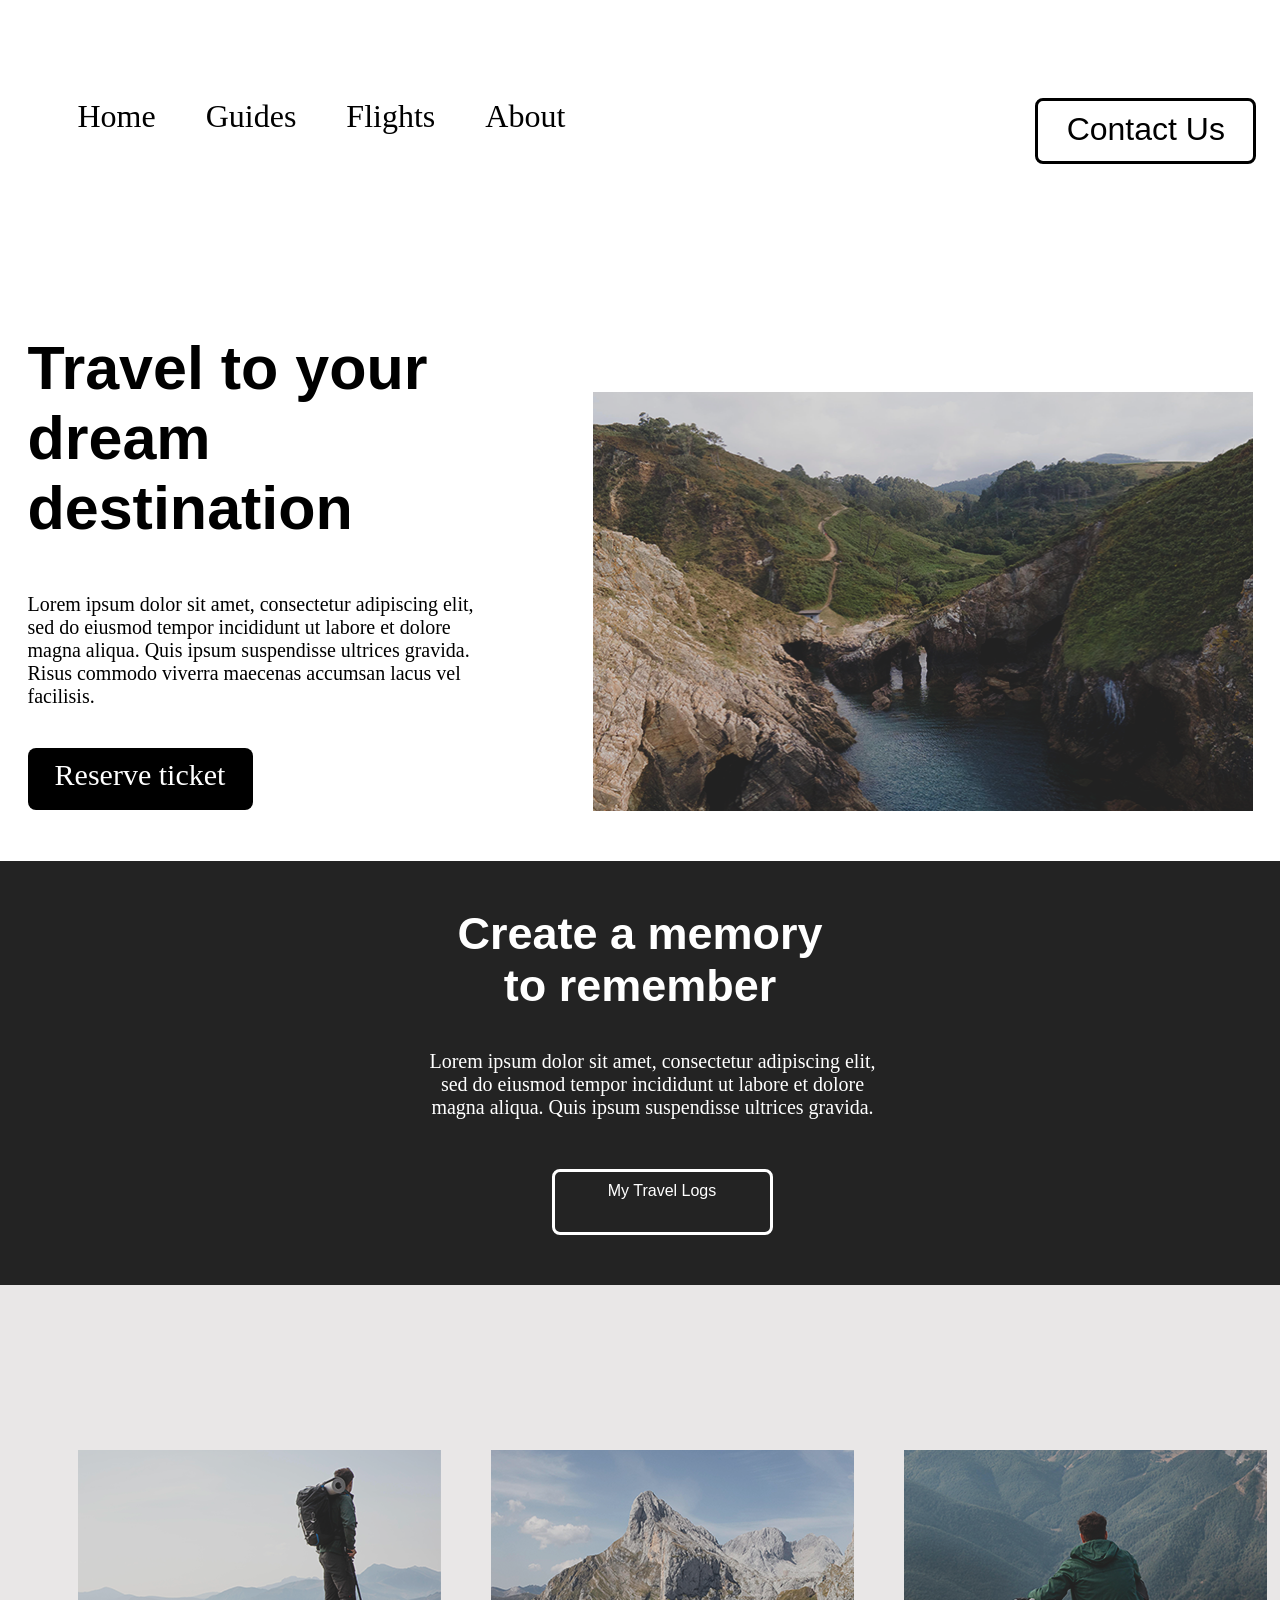
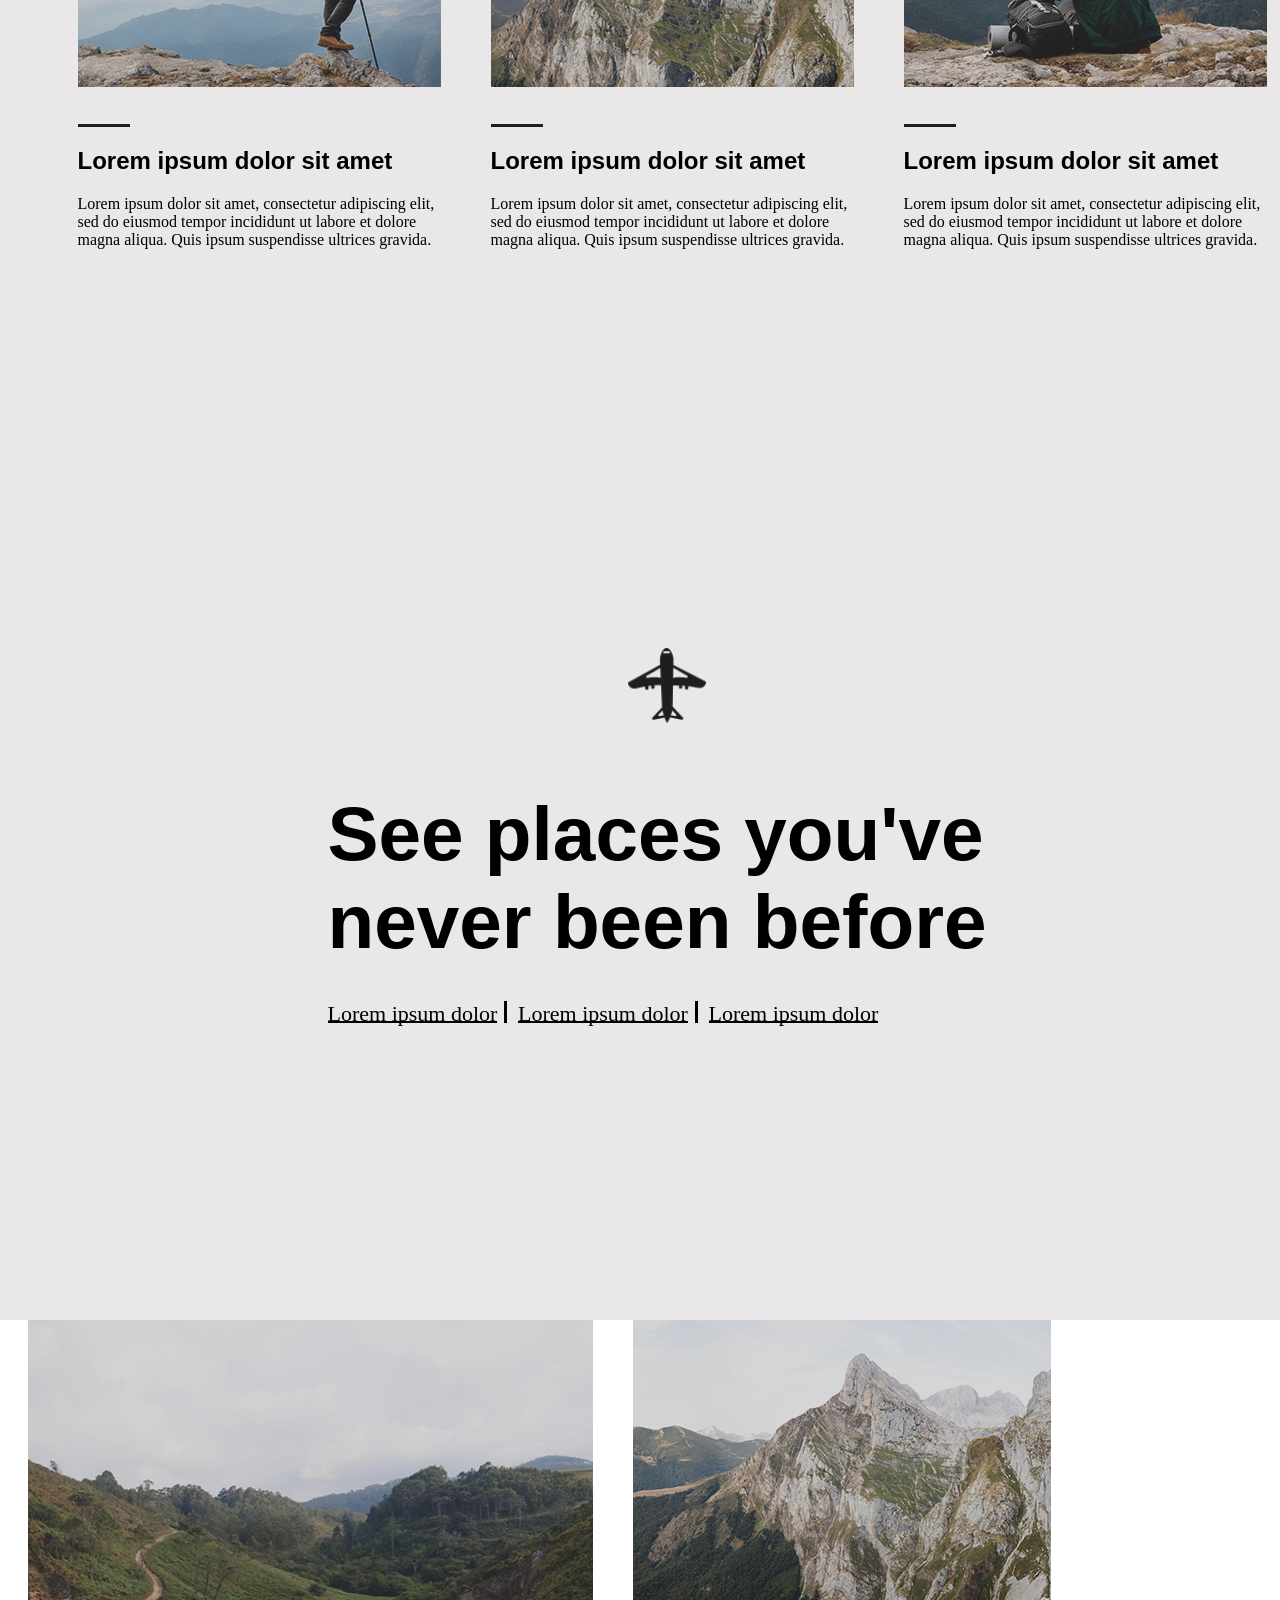
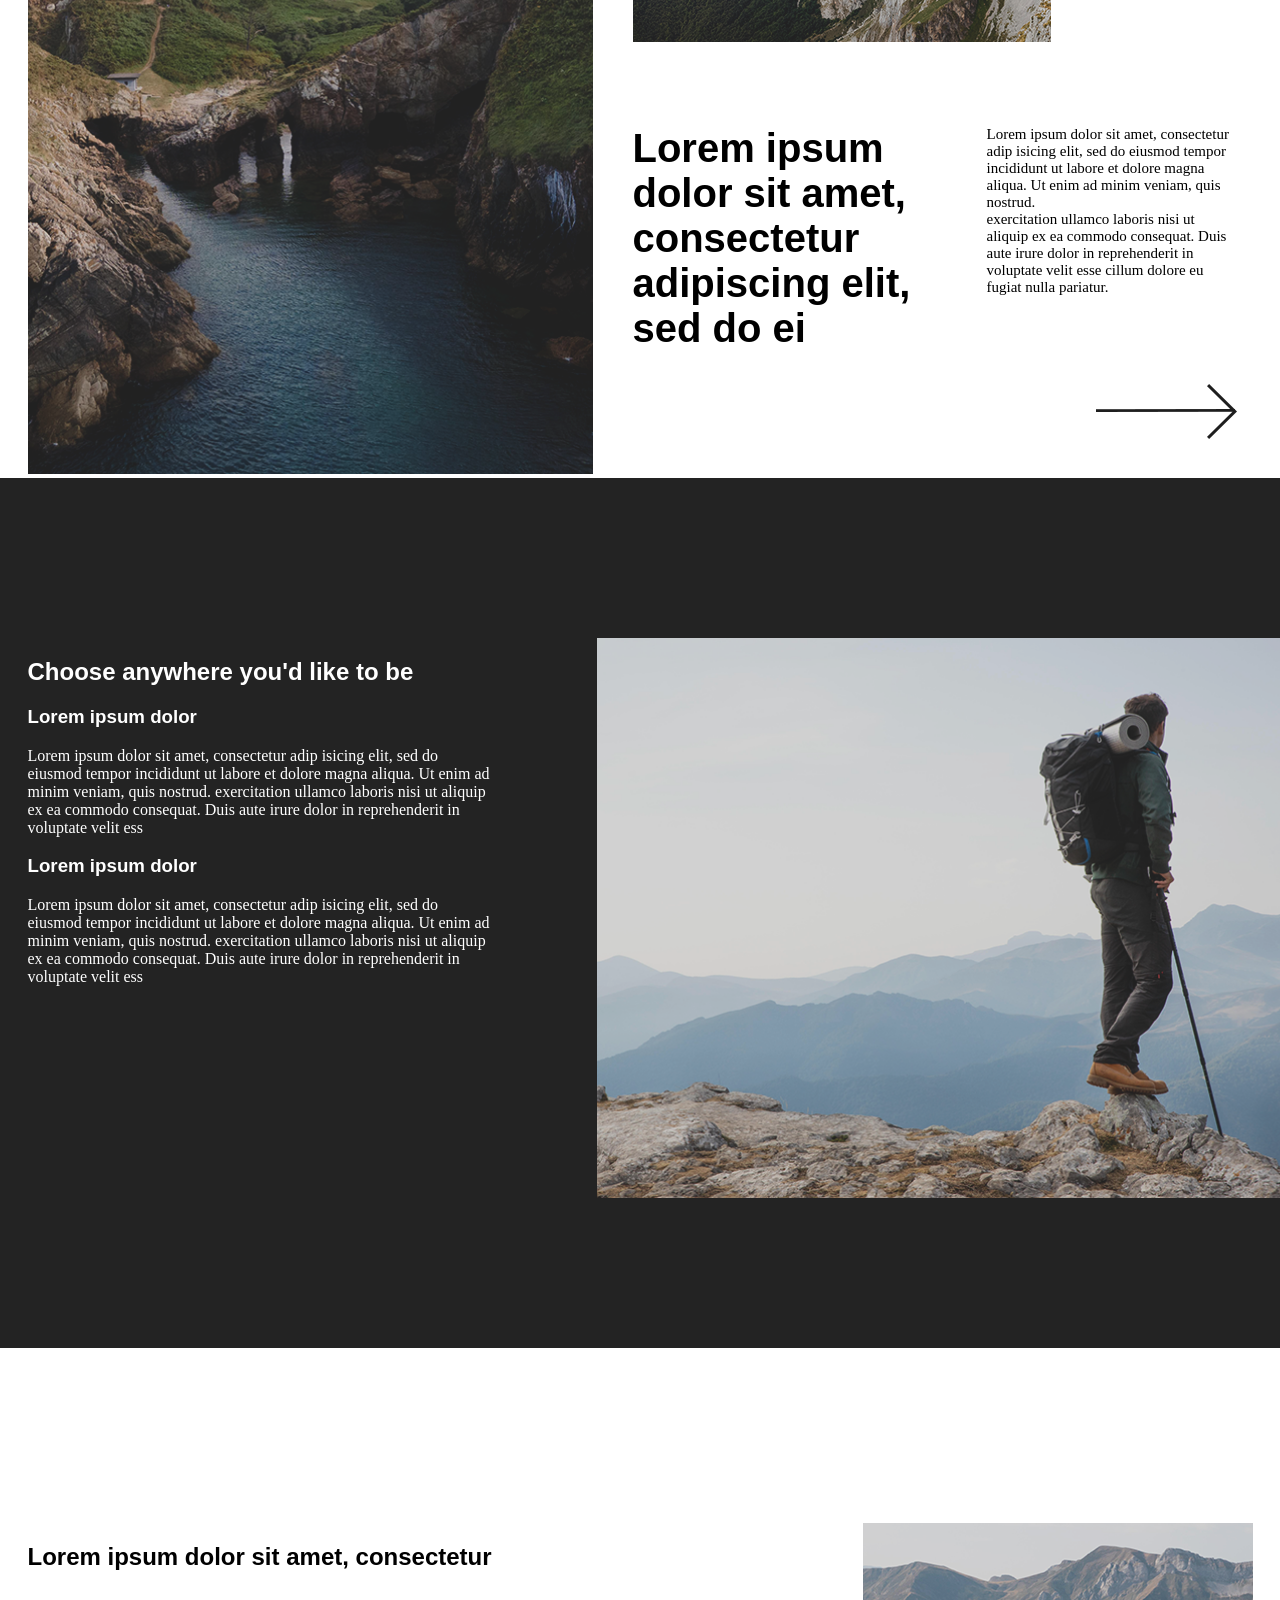
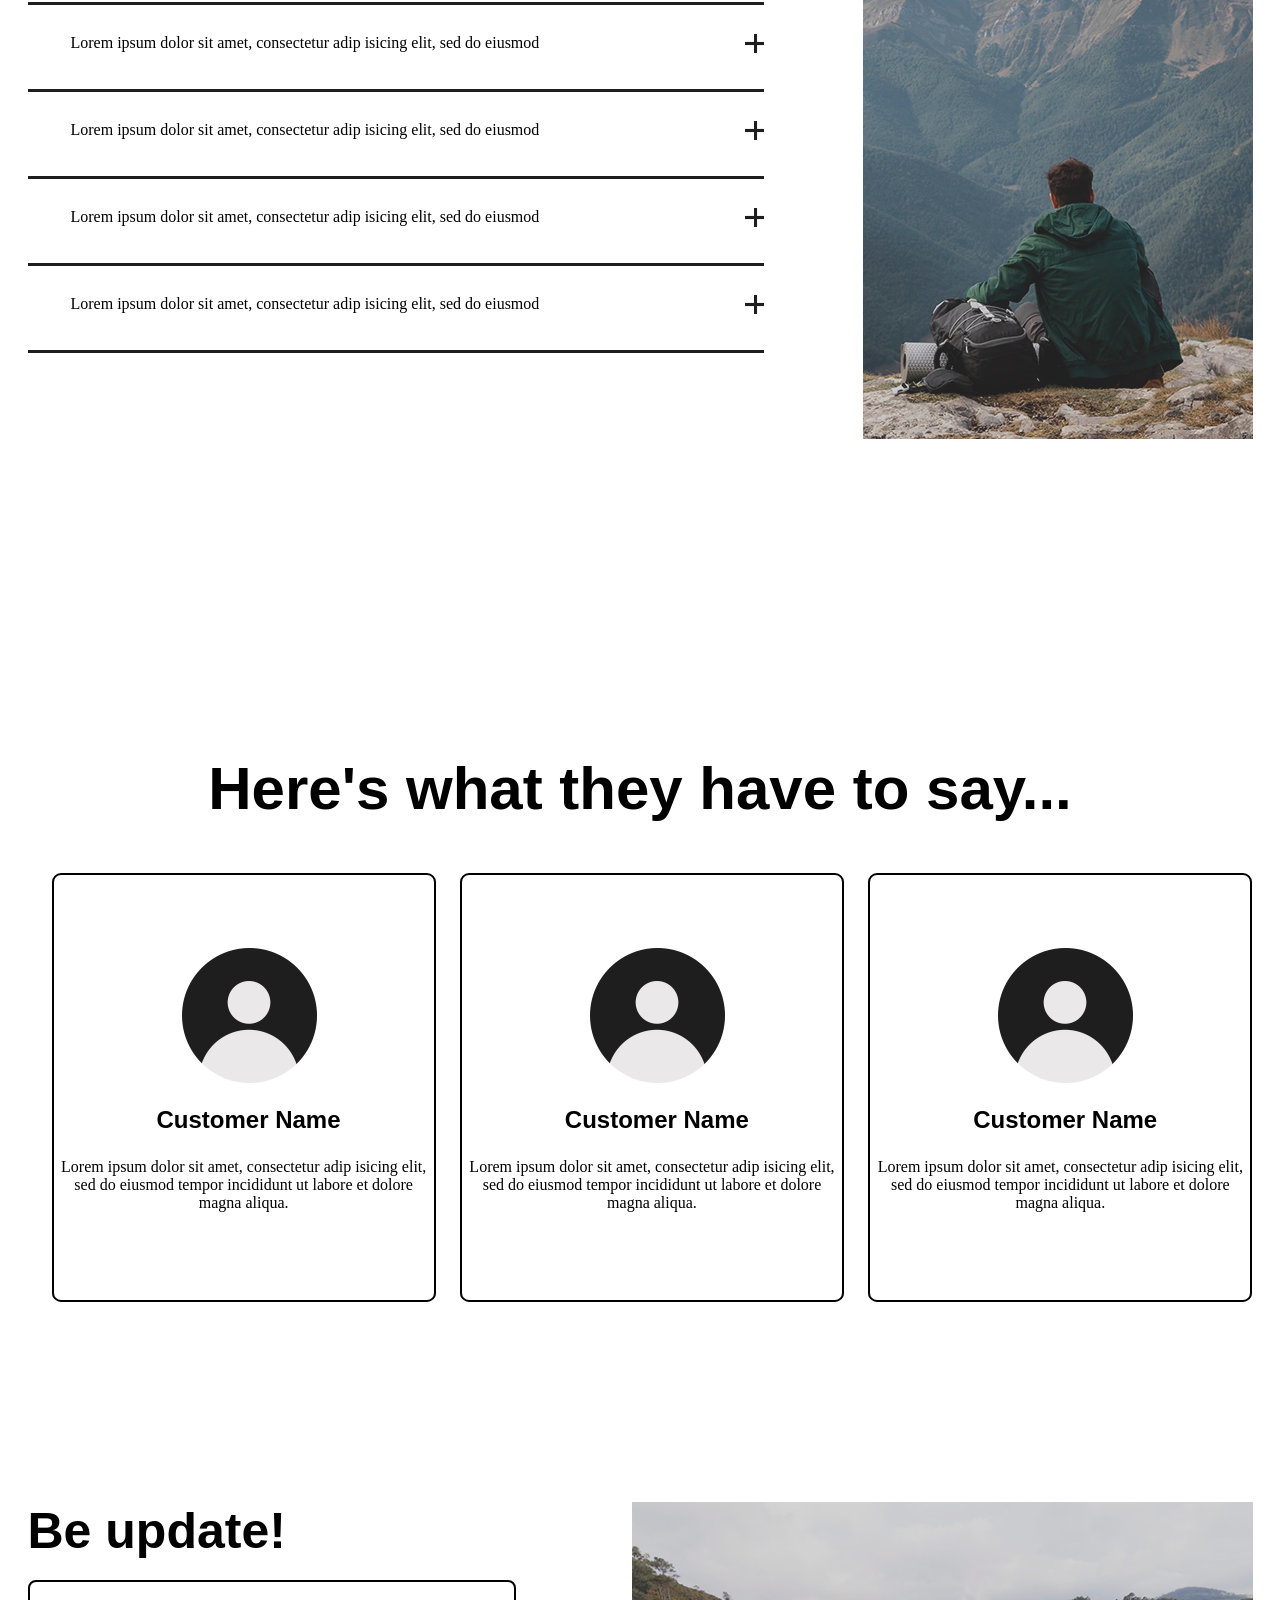
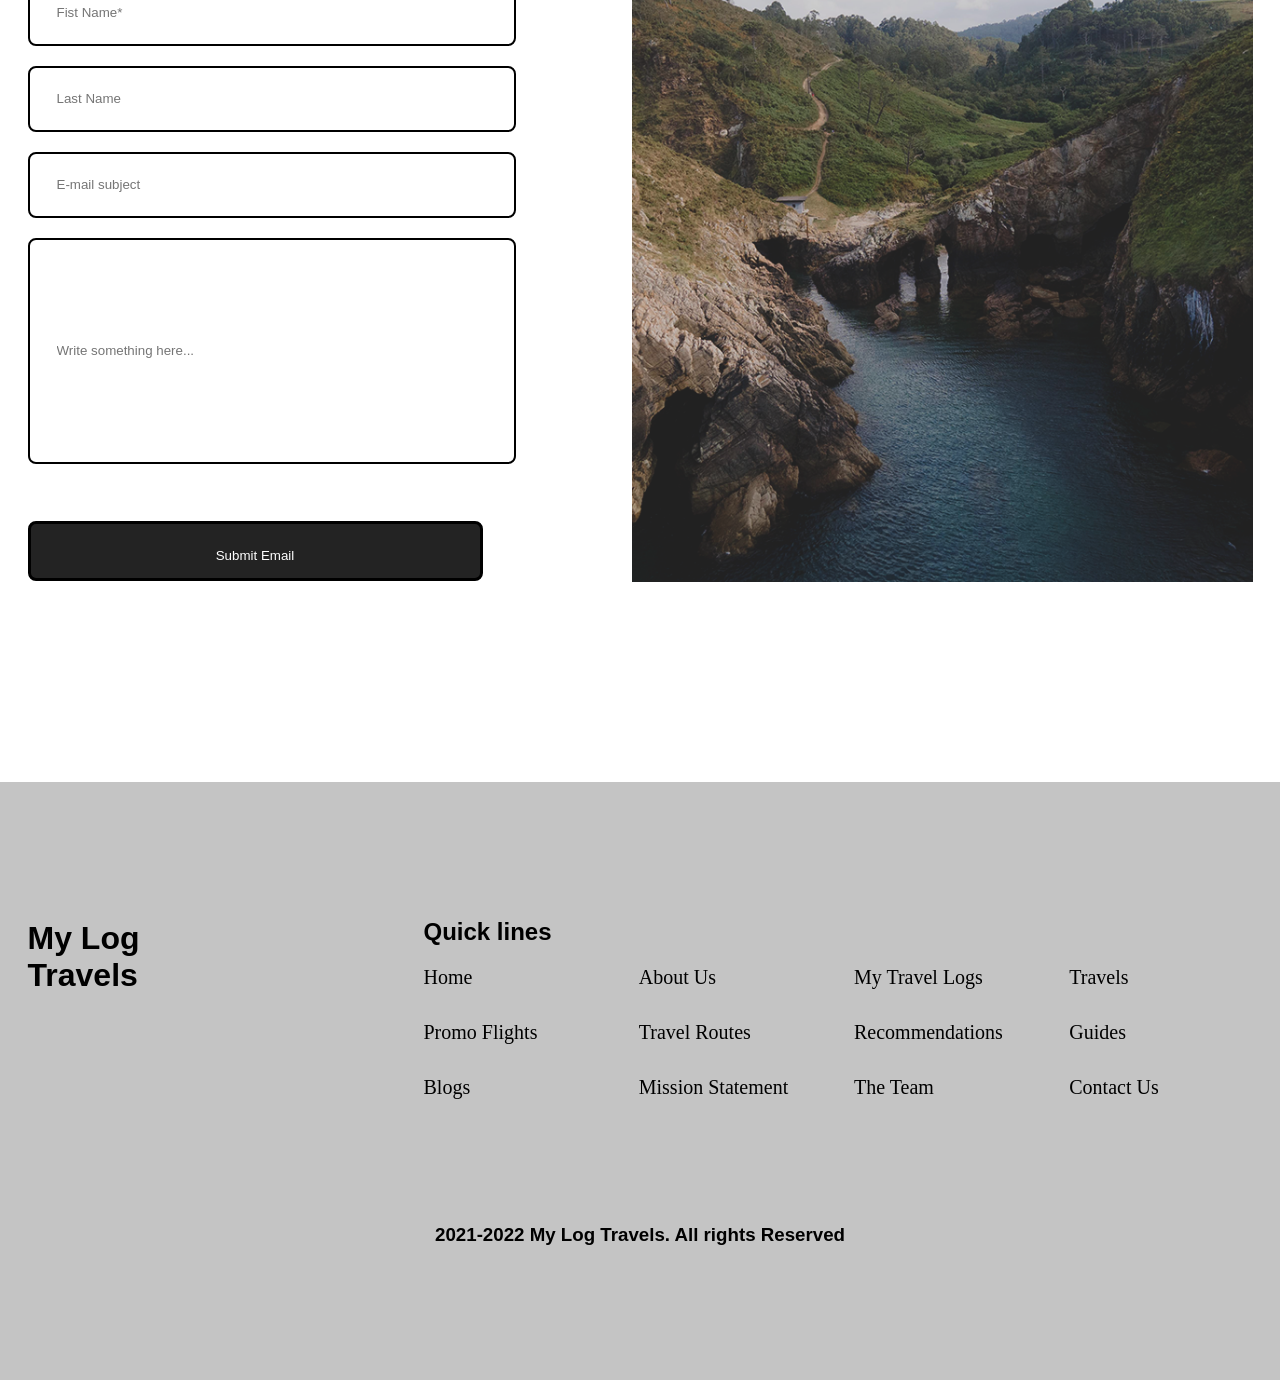
<file: index.html>
<!DOCTYPE html>
<html>
<head lang="eng">
	<meta charset="utf-8">
	<title></title>
	<link rel="stylesheet" type="text/css" href="css/main.css">
	<meta name="yandex-verification" content="d507eb4949b59007" />
	<meta name="viewport" content="width=device-width, initial-scale=1">
</head>
<body>
<header class="header">
	<div class="container">
		<div class="wrapper">
			<div class="offer">
				<div class="main-menu">	
					<a href="#" class="main1">Home</a>
					<a href="#" class="main1">Guides</a>
					<a href="#" class="main1" >Flights</a>
					<a href="#" class="main1" >About</a>	
					<a href="#" class='btn'>Contact Us</a>
				</div>
			</div>
		</div>
	</div>
	
</header>
<section class="learn">
	<div class="container">
		<div class="wrap">
		<div class="travel">
			<h1 class="travel-text">Travel to your dream destination</h1>
			<p class="travel-opis">Lorem ipsum dolor sit amet, consectetur adipiscing elit, sed do eiusmod tempor incididunt ut labore et dolore magna aliqua. Quis ipsum suspendisse ultrices gravida. Risus commodo viverra maecenas accumsan lacus vel facilisis. </p>
			<a href="#" class="rev-ticket">Reserve ticket</a>
		</div>
		<img src="img/wrs.png" class="wrs">
		</div>
	</div>
</section>
<section class="memory">
	<div class="container">
		<div class="memory-title">
			<h1 class="memory-text">Create a memory <br>to remember </h1>
			<p class="travel-opisa">Lorem ipsum dolor sit amet, consectetur adipiscing elit, sed do eiusmod tempor incididunt ut labore et dolore magna aliqua. Quis ipsum suspendisse ultrices gravida. </p>
			<a href="#" class="btn-logs">My Travel Logs</a>


		</div>
	</div>
</section>
<section class="example">
	<div class="container">
		<div class="photo-example">
			<div class="photo-travel">
				<img src="img/photo1.png">
				<img src="img/goriz.png" class="line">
				<h2>Lorem ipsum dolor sit amet</h2>
				<p>Lorem ipsum dolor sit amet, consectetur adipiscing elit, sed do eiusmod tempor incididunt ut labore et dolore magna aliqua. Quis ipsum suspendisse ultrices gravida. </p>
				
			</div> 
			<div class="photo-travel png2">
				<img src="img/photo2.png">
				<img src="img/goriz.png" class="line">
				<h2>Lorem ipsum dolor sit amet</h2>
				<p>Lorem ipsum dolor sit amet, consectetur adipiscing elit, sed do eiusmod tempor incididunt ut labore et dolore magna aliqua. Quis ipsum suspendisse ultrices gravida. </p>
				
			</div>
			<div class="photo-travel png3">
				<img src="img/photo3.png">
				<img src="img/goriz.png" class="line">
				<h2>Lorem ipsum dolor sit amet</h2>
				<p>Lorem ipsum dolor sit amet, consectetur adipiscing elit, sed do eiusmod tempor incididunt ut labore et dolore magna aliqua. Quis ipsum suspendisse ultrices gravida. </p>
				
			</div>
		</div>
	</div>
</section>

<section class="airlane">
	<div class="container">
		<img src="img/Airplace Icon.png" class="air-ops">
		<div class="air-offer">
			<h2>See places you've <br> never been before</h2>
					</div>
						<div class="air-silll">
							<div class="air-sill sil1">
								<a href="#" class="air">Lorem ipsum dolor</a>
								<img src="img/vertical.png" class="vertical1">
							</div>
							<div class="air-sill sil2">
								<a href="#" class="air">Lorem ipsum dolor</a>
								<img src="img/vertical.png" class="vertical1">
							</div>
							<div class="air-sill sil3">
								<a href="#" class="air">Lorem ipsum dolor</a>
								</div>
						</div>
	</div>	
</section>

<section class="skala">
	<div class="container">
		<div class="skalyski">
			<div class="skala-png">
				<img src="img/skala.png" class="skaly">
			</div>
			<div class="skalyhka">
				<img src="img/skaly1.png">
					<div class="skaly-offer">
						<h2 class="skaly-offer-h2">Lorem ipsum dolor sit amet, consectetur adipiscing elit, sed do ei</h2>
						<p class="skaly-offer-p">Lorem ipsum dolor sit amet, consectetur adip isicing elit, sed do eiusmod tempor incididunt ut labore et dolore magna aliqua. Ut enim ad minim veniam, quis nostrud.
		<br>
		 exercitation ullamco laboris nisi ut aliquip ex ea commodo consequat. Duis aute irure dolor in reprehenderit in voluptate velit esse cillum dolore eu fugiat nulla pariatur.</p>
		 	
		 	</div>
		 	<img src="img/strelka.png" class="strelka">
		</div>
		</div>
	</div>
	
</section>


<section class="choose">
	<div class="container">
		<div class="wrap-choose">
			<div class="text-choose">
				<h2 class="Title-choose"> Choose anywhere you'd like to be </h2>
				<h3 class="offer-text-choose">Lorem ipsum dolor</h3>
				<p class="offer-obozor-choose"> Lorem ipsum dolor sit amet, consectetur adip isicing elit, sed do eiusmod tempor incididunt ut labore et dolore magna aliqua. Ut enim ad minim veniam, quis nostrud. exercitation ullamco laboris nisi ut aliquip ex ea commodo consequat. Duis aute irure dolor in reprehenderit in voluptate velit ess</p>
				<h3 class="offer-text-choose">Lorem ipsum dolor</h3>
				<p class="offer-obozor-choose">Lorem ipsum dolor sit amet, consectetur adip isicing elit, sed do eiusmod tempor incididunt ut labore et dolore magna aliqua. Ut enim ad minim veniam, quis nostrud. exercitation ullamco laboris nisi ut aliquip ex ea commodo consequat. Duis aute irure dolor in reprehenderit in voluptate velit ess</p>
			</div>
			<img src="img/chel-stoit.png" class="chel-stoit">
			
		</div>
		
	</div>
	
</section>

<section class="menu-opis">
	<div class="container">
		<div class="full-menu">
			<div class="Lorem">
				<h1>Lorem ipsum dolor sit amet, consectetur	</h1>
				<div class="panel">
					<img src="img/rectangle.png" class="rectangle" >
					<div class="panel-1">
						<p class="panel-text">Lorem ipsum dolor sit amet, consectetur adip isicing elit, sed do eiusmod</p>
						<img src="img/cross.png" class="cross">
					</div>
					<img src="img/rectangle.png" class="rectangle" >
					<div class="panel-1">
						<p class="panel-text">Lorem ipsum dolor sit amet, consectetur adip isicing elit, sed do eiusmod</p>
						<img src="img/cross.png" class="cross">
					</div>
					<img src="img/rectangle.png" class="rectangle" >

					<div class="panel-1">
						<p class="panel-text">Lorem ipsum dolor sit amet, consectetur adip isicing elit, sed do eiusmod</p>
						<img src="img/cross.png" class="cross">
					</div>
					<img src="img/rectangle.png" class="rectangle" >
					<div class="panel-1">
						<p class="panel-text">Lorem ipsum dolor sit amet, consectetur adip isicing elit, sed do eiusmod</p>
						<img src="img/cross.png" class="cross">
					</div>
					<img src="img/rectangle.png" class="rectangle" >
				</div>
			
			</div>
			<img src="img/lorem.png" class="lorem-photo">
		</div>	
	</div>
	
</section>


<section class="corusel">
	<div class="container">
		<div class="coruseling">
			<h1>Here's what they have to say...</h1>
		</div>
		<div class="pognali">
			<div class="card">
				<img src="img/ellipse.png" class="ellipse">
				<h2 class="cust-name">Customer Name</h2>
<!-- 					<div class="arrow-left">
						<img src="img/arrow-left.png">
					</div> -->
				<p class="cust-text">Lorem ipsum dolor sit amet, consectetur adip isicing elit, sed do eiusmod tempor incididunt ut labore et dolore magna aliqua.</p>
			</div>
			<div class="card">
				<img src="img/ellipse.png" class="ellipse">
				<h2 class="cust-name">Customer Name</h2>
				<p class="cust-text">Lorem ipsum dolor sit amet, consectetur adip isicing elit, sed do eiusmod tempor incididunt ut labore et dolore magna aliqua.</p>
			</div>
			<div class="card">
				<img src="img/ellipse.png" class="ellipse">
				<h2 class="cust-name">Customer Name</h2>
				<p class="cust-text">Lorem ipsum dolor sit amet, consectetur adip isicing elit, sed do eiusmod tempor incididunt ut labore et dolore magna aliqua.</p>
			</div>
			
		</div>
	</div>
</section>
<section class="mail">
	<div class="container">
		<div class="fomoch">
			
			<div class="forms">

				<form>
					<h1 class="corusel-titile"> Be update!</h1>
					<input type="name" name="name" required="" placeholder="Fist Name*" class="input">
					<input type="l-name" name="l-name" required="" placeholder="Last Name" class="input">
					<input type="mail" name="mail" required="" placeholder="E-mail subject" class="input">
					<input type="writ" name="write" placeholder="Write something here..." class="input-opisanie">
					<button type="submit" class="btnser"> Submit Email</button>
				</form>

				<img src="img/forms.png" class="forms-photo">
			</div>
			
		</div>
	</div> 
	
</section>
</body>
<footer class='footer'>
	<div class="container">
		<div class="footer-text">
			<h1>My Log <br>
			Travels</h1>
				<div class="grids">
						<h2>Quick lines</h2>
							<div class="grid">
								<a  class="credits-a" href="#">Home</a>
								<a class="credits-a" href="#">About Us</a>
								<a class="credits-a" href="#">My Travel Logs</a>
								<a class="credits-a" href="#">Travels</a>
								<a class="credits-a" href="#">Promo Flights</a>
								<a class="credits-a" href="#">Travel Routes</a>
								<a class="credits-a" href="#">Recommendations</a>
								<a class="credits-a" href="#">Guides</a>
								<a class="credits-a" href="#">Blogs</a>
								<a class="credits-a" href="#">Mission Statement</a>
								<a class="credits-a" href="#">The Team</a>
								<a class="credits-a" href="#">Contact Us</a>
									

							</div>
					</div>
				</div>
			<div class="credits">
				<h3>2021-2022 My Log Travels. All rights Reserved</h3>
				
			</div>
		</div>
	</div>
	
</footer>
</html>
</file>
<file: css/main.css>
h1,h2,h3,h4,h5,h6{
	box-sizing: border-box;
	font-family: 'Monteserrat', sans-serif;
}
div,p,input,button,span,a,ul,li{
	margin: 0;
}
body{
	
	padding:0;
	margin:0;
}

.container{
	width: 1225px;
	margin:0 auto;
}

.header{
	padding-top: 98px;
	color:#fff;
	padding-bottom: 10px;

}
.main1{
	margin-left: 50px;
	color:black;
	text-decoration: none;
}
.wrapper{
	justify-content: space-between;
	display: flex;
}

.main-menu{
	text-decoration: none;
	font-size: 32px;
	color: black;
	text-decoration:none;
	justify-content: space-between;
    display: flex;
	


}

.btn{
	margin-left:470px;
	text-decoration: none;
	background:  #fff ;
	border: 3px solid black;
	border-radius: 8px;
	font-family: 'Monteserrat', sans-serif;
	width: 215px;
	display: inline-block;
	color: black;
	
	transition: all 0.5s ease;
	height: 50px;
	text-align: center;	
	padding-top: 10px;
}

.wrap{
	margin-top: 108px;
	display: flex;
	justify-content: space-between;
}

.travel{
	width: 450px;


}
.travel-text{
	font-size: 61px;
}
.travel-opis{
	margin-top: 30px;
	font-size: 20px;
}
.rev-ticket{
	color: #fff;
	text-decoration: none;
	display: block;
	margin-top:40px;
	height: 52px;
	width:225px;
	background:black;
	border-radius: 8px;
	font-size: 30px;
	text-align: center;
	padding-top: 10px;
}
.wrs{
	margin-top:110px;
	width: 660px;
	height: 419px;
}
.memory{
	margin-top: 50px;
	padding-top: 10px;
	background-color: #232323;
}


.memory-text{

	color: #fff;
	text-align: center;
	font-size: 45px;
}
.travel-opisa{
	width: 450px;
	color: #fff;
	text-align: center;
	font-size: 20px;
	margin-left: 400px;
}
.btn-logs{
	margin-top: 50px;
	margin-left:524px;
	text-decoration: none;
	background:  #232323 ;
	border: 3px solid white;
	border-radius: 8px;
	font-family: 'Monteserrat', sans-serif;
	width: 215px;
	display: inline-block;
	color: white;
	
	transition: all 0.5s ease;
	height: 50px;
	text-align: center;	
	padding-top: 10px;
	margin-bottom: 50px;
}

.example{
	background-color: #e9e7e7;
	padding-top: 165px;
	padding-bottom: 30px;
}

.photo-example{
	justify-content: space-between;
	display: flex;
	width: 363px;
}
.line{
	margin-top: 33px;
	display: block;
}
.photo-travel{
	margin-left: 50px;
}

.air{
	text-decoration: none;
	color: black;
	padding-bottom: 3px;
	border-bottom: 2px solid black;
}

.airlane{
	padding-top: 369px;
	background:  #e9e7e7 ;
	align-items: center;
	padding-bottom: 295px;
}
.air-ops{
	margin-left: 600px;
	height: 75px;
	width: 78px;
}
.air-offer{
	height: 211px;
	width: 770px;
	margin-left: 300px;
	font-size: 51px;
}
.air-silll{
	color: black;
	outline: none;
	text-decoration: none;
	margin-left: 300px;
	
		}
.air-sill{
	text-decoration: none;
	justify-content: space-between;
	display: inline-flex;
	font-size: 22px;
	color: black;
	height: 22px;
	text-align: center;
	margin-right: 7px;
}
.air-sill:visited{
	color: black;
	border: none;
	outline: none;
}
.vertical1{
	margin-left: 7px;
}

.skala{
	background: #ffffff;


}
.skaly{
	width: 565px;
	height: 754px;
}
.skalyski{
	display: flex;
	justify-content: space-between;
}
.skalyhka{
	margin-right: 565px;
	margin-left: 40px;

}
.skaly-offer{
	justify-content: center;
	display: flex;
	width: 600px;
}
.skaly-offer-h2{
	font-size: 40px;
	margin-top: 80px;
	
}
.skaly-offer-p{
		margin-left: 50px;
		margin-top: 80px;
		font-size: 15px;
}

.strelka{
	margin-left: 463px;
}

.text-choose{
	width: 465px;
	padding-bottom: 106px;
}

.chel-stoit{
	margin-left: 101px;
	width: 761px;
	height: 560px;
}

.wrap-choose{
	padding: 150px 0;
	justify-content: space-between;
	display: flex;
	width: 1330px;
	height: 560px;
}
.choose{
	background-color: #232323;
	color: #fff;
	padding-top: 10px;
}

.menu-opis{
	padding-top: 175px;
	padding-bottom: 265px;
}

.full-menu{
	display: flex;
	justify-content: space-between;
}

.panel-1{
	margin: 25px 0;
	width: 736px;
	display: flex;
	justify-content:space-between;

}
.corusel{
	background-color: #FFF;
	padding-bottom: 200px;
}
.cross{
	display: block;
}
.panel-text{
	margin-left: 43px;
	display: block;
	width: 619px;
}
.pognali{
	display: flex;

}
.card{
	width: 390px;
	height: 425px;
	border-radius: 9px;
	border: 2px solid black;
	justify-content: space-between;
	margin-left: 24px;
}
.ellipse{
	margin-top: 73px;
	margin-left: 128px;
}
.cust-name{
	margin-left: 103px;
}
.cust-text{
	margin-top: 24px;
	text-align:center;
}
.arrow-left{
	width:85px;
	height:71px;
}

.forms{
	display: flex;
	justify-content: space-between;
}
.input{
	padding-left: 27px;
	width: 455px;
	height: 60px;
	border-radius: 8px;
	border: 2px solid black;
	display: flex;
	margin-top: 20px;

}
.input-opisanie{
	padding-left: 27px;
	width: 455px;
	border-radius: 8px;
	border: 2px solid black;
	display: flex;
	margin-top: 20px;
	height: 220px;

}

.btnser{

	background:  #232323 ;
	border: 3px solid black;
	border-radius: 8px;
	font-family: 'Monteserrat', sans-serif;
	width: 455px;
	display: inline-block;
	color: #fff;
	
	transition: all 0.5s ease;
	height: 60px;
	text-align: center;	
	padding-top: 10px;
	margin-top: 57px;
}
.corusel-titile{
	margin:0px;
	width: 450px;
	font-size: 50px;
}
.forms-photo{
	height: 680px;
}
.mail{
	padding-bottom: 200px;
}

.coruseling{
	text-align: center;
	font-size: 40px;
}

footer {
	margin:0 auto;
	background: #c4c4c4;
	padding: 0;
	margin: 0;

}

.footer-text{
	text-decoration: none;
	padding-top: 117px;
	justify-content:space-between;
	display: flex;

}

.grids{
	width: 829px;

}
.grid{

	display: grid;
	grid-template-columns: 1fr 1fr 1fr 1fr;
	grid-template-rows: 1fr 1fr 1fr ;
	grid-gap: 32px;
}
.credits{
	text-decoration: none;
	margin-top: 125px;
	padding-bottom: 115px;
	text-align: center;
}

.credits-a{
	text-decoration: none;
	font-size: 20px;
	color: black;

}
</file>
